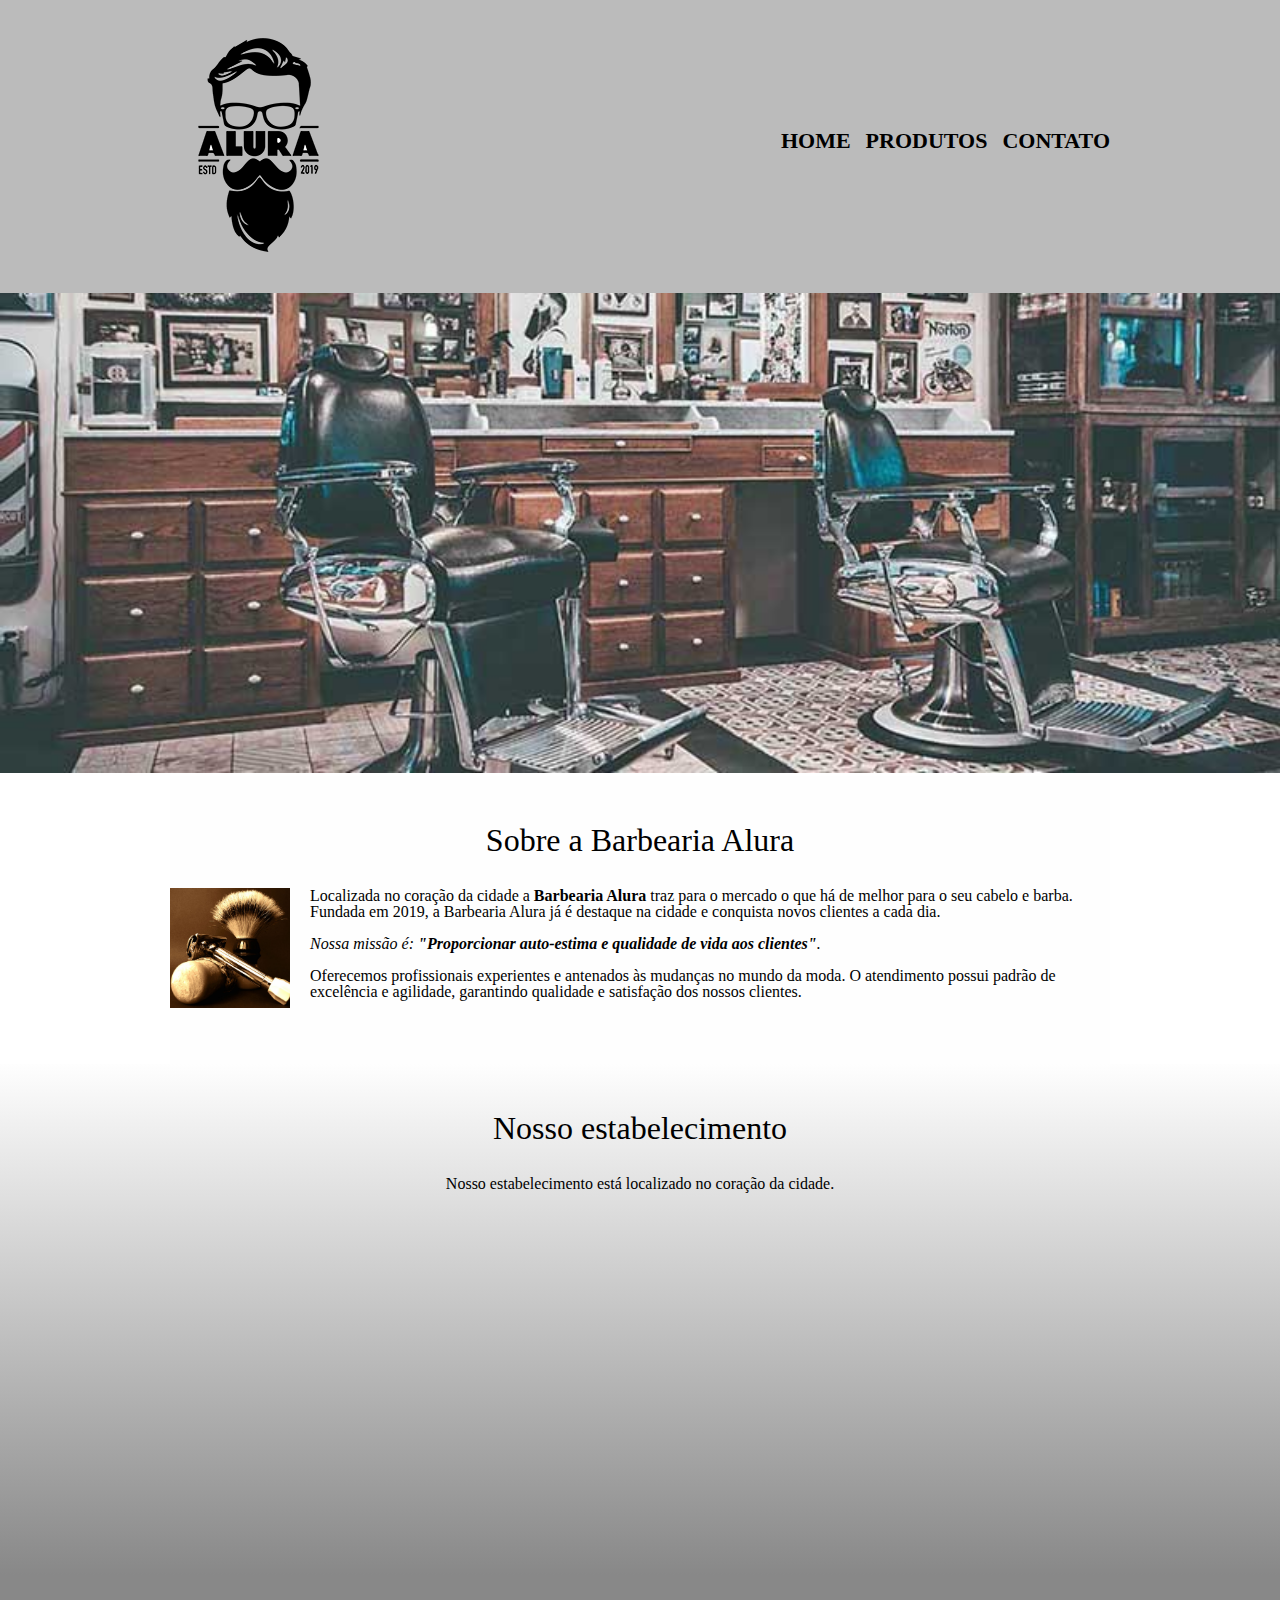
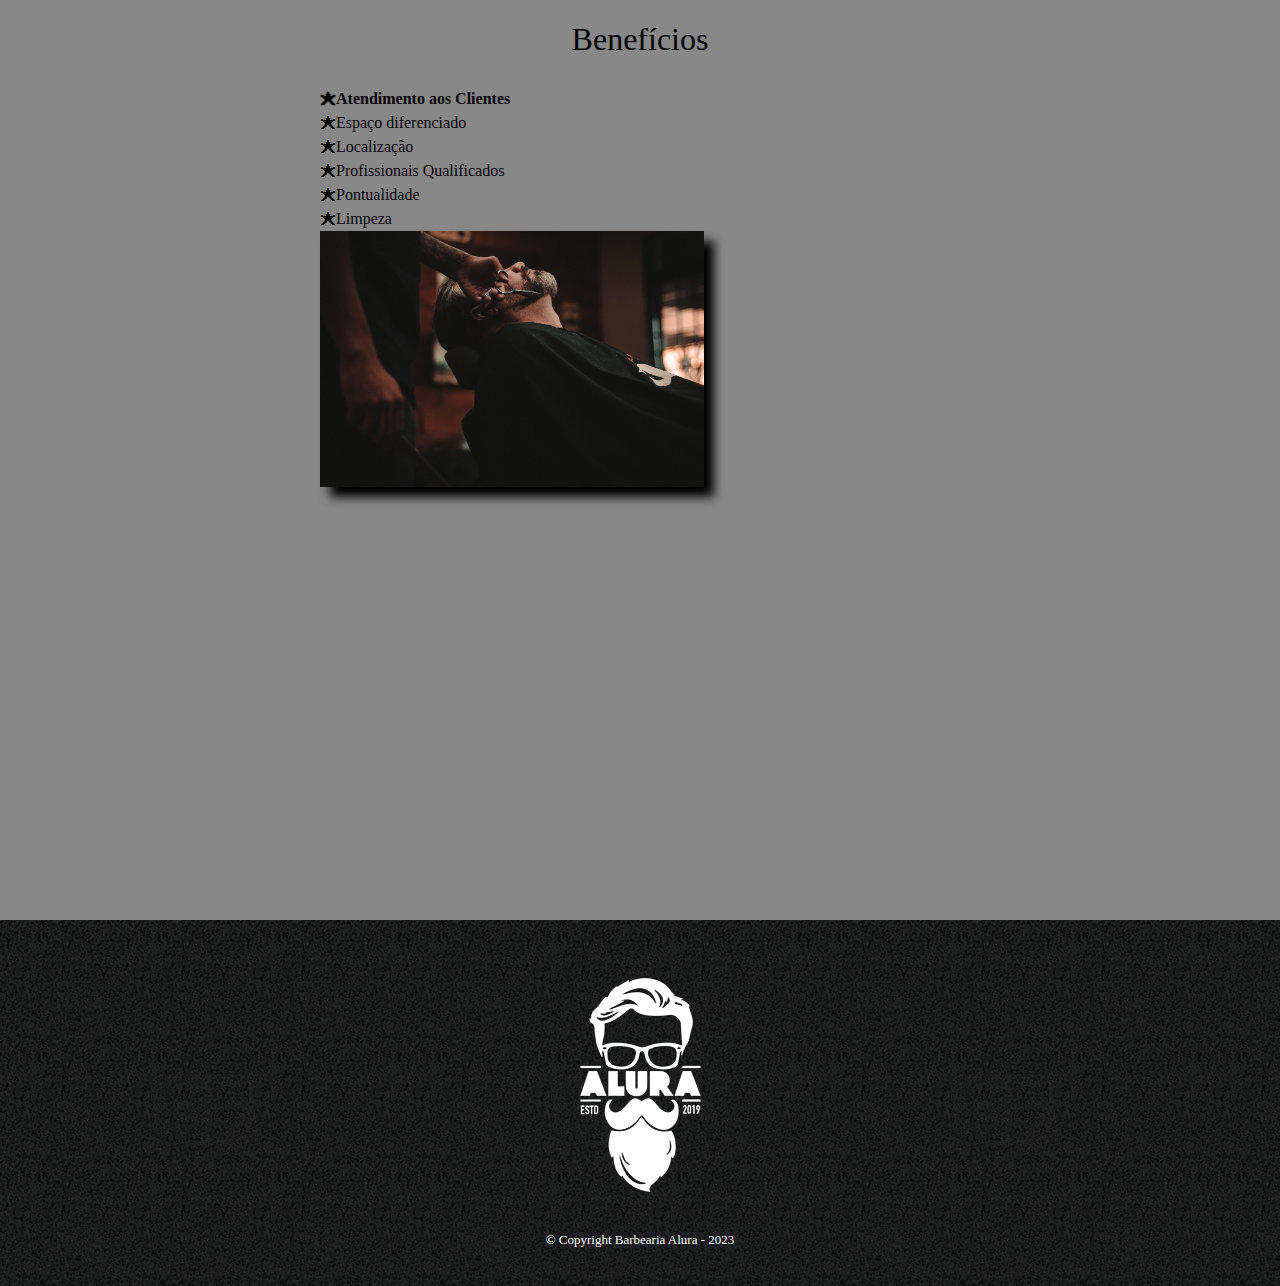
<file: index.html>
<!DOCTYPE html>
<html lang="pt-br">
  <head>
    <meta charset="UTF-8" />
    <meta name="viewport" content="width=device-width" />
    <meta name="description" content="Um site feito para estudos em HTML/CSS" />
    <title>Barbearia Alura</title>
    <link rel="apple-touch-icon" sizes="180x180" href="./img/favicon/apple-touch-icon.png" />
    <link rel="icon" type="image/png" sizes="32x32" href="./img/favicon/favicon-32x32.png" />
    <link rel="icon" type="image/png" sizes="16x16" href="./img/favicon/favicon-16x16.png" />
    <link rel="manifest" href="./img/favicon/site.webmanifest" />

    <link rel="stylesheet" href="reset.css" />
    <link rel="stylesheet" href="style.css" />
  </head>

  <body>
    <header>
      <div class="caixa">
        <h1><img src="./img/logo.png" alt="logo da página" /></h1>

        <nav>
          <ul>
            <li><a href="index.html">Home</a></li>
            <li><a href="produtos.html">Produtos</a></li>
            <li><a href="contato.html">Contato</a></li>
          </ul>
        </nav>
      </div>
    </header>

    <img class="banner" src="./img/banner.jpg" alt="banner da página" />

    <main>
      <section class="principal">
        <h2 class="titulo-principal">Sobre a Barbearia Alura</h2>

        <img class="utensilios" src="./img/utensilios.jpg" alt="Utensilios de um barbeiro." />

        <p>
          Localizada no coração da cidade a <strong>Barbearia Alura</strong> traz para o mercado o que há de melhor para o seu cabelo e barba. Fundada em 2019, a Barbearia Alura já é destaque na
          cidade e conquista novos clientes a cada dia.
        </p>

        <p id="missao">
          <em>Nossa missão é: <strong>"Proporcionar auto-estima e qualidade de vida aos clientes"</strong>.</em>
        </p>

        <p>
          Oferecemos profissionais experientes e antenados às mudanças no mundo da moda. O atendimento possui padrão de excelência e agilidade, garantindo qualidade e satisfação dos nossos clientes.
        </p>
      </section>

      <section class="mapa">
        <h3 class="titulo-principal">Nosso estabelecimento</h3>
        <p>Nosso estabelecimento está localizado no coração da cidade.</p>

        <div class="mapa-conteudo">
          <iframe
            src="https://www.google.com/maps/embed?pb=!1m18!1m12!1m3!1d3656.4483278365396!2d-46.63466568562861!3d-23.588249068469487!2m3!1f0!2f0!3f0!3m2!1i1024!2i768!4f13.1!3m3!1m2!1s0x94ce5a2b2ed7f3a1%3A0xab35da2f5ca62674!2sCaelum!5e0!3m2!1spt-BR!2sbr!4v1568814489656!5m2!1spt-BR!2sbr"
            width="100%"
            height="300"
            frameborder="0"
            style="border: 0"
            allowfullscreen=""
            loading="lazy"
            title="um mapa do google sobre a localização do estabelecimento"
          ></iframe>
        </div>
      </section>

      <section class="beneficios">
        <h3 class="titulo-principal">Benefícios</h3>

        <div class="conteudo-beneficios">
          <ul class="lista-beneficios">
            <li class="itens">Atendimento aos Clientes</li>
            <li class="itens">Espaço diferenciado</li>
            <li class="itens">Localização</li>
            <li class="itens">Profissionais Qualificados</li>
            <li class="itens">Pontualidade</li>
            <li class="itens">Limpeza</li>
          </ul>
          <img src="./img/beneficios.jpg" class="imagem-beneficios" alt="Um homem fazendo a barba" />
        </div>

        <div class="video">
          <iframe
            width="100%"
            height="315"
            src="https://www.youtube.com/embed/wcVVXUV0YUY"
            frameborder="0"
            allow="accelerometer; autoplay; encrypted-media; gyroscope; picture-in-picture"
            loading="lazy"
            title="video no youtube sobre barbearia"
            allowfullscreen
          ></iframe>
        </div>
      </section>
    </main>

    <footer>
      <img src="./img/logo-branco.png" alt="logo" />
      <p class="copyright">&copy; Copyright Barbearia Alura - 2023</p>
    </footer>
  </body>
</html>
</file>
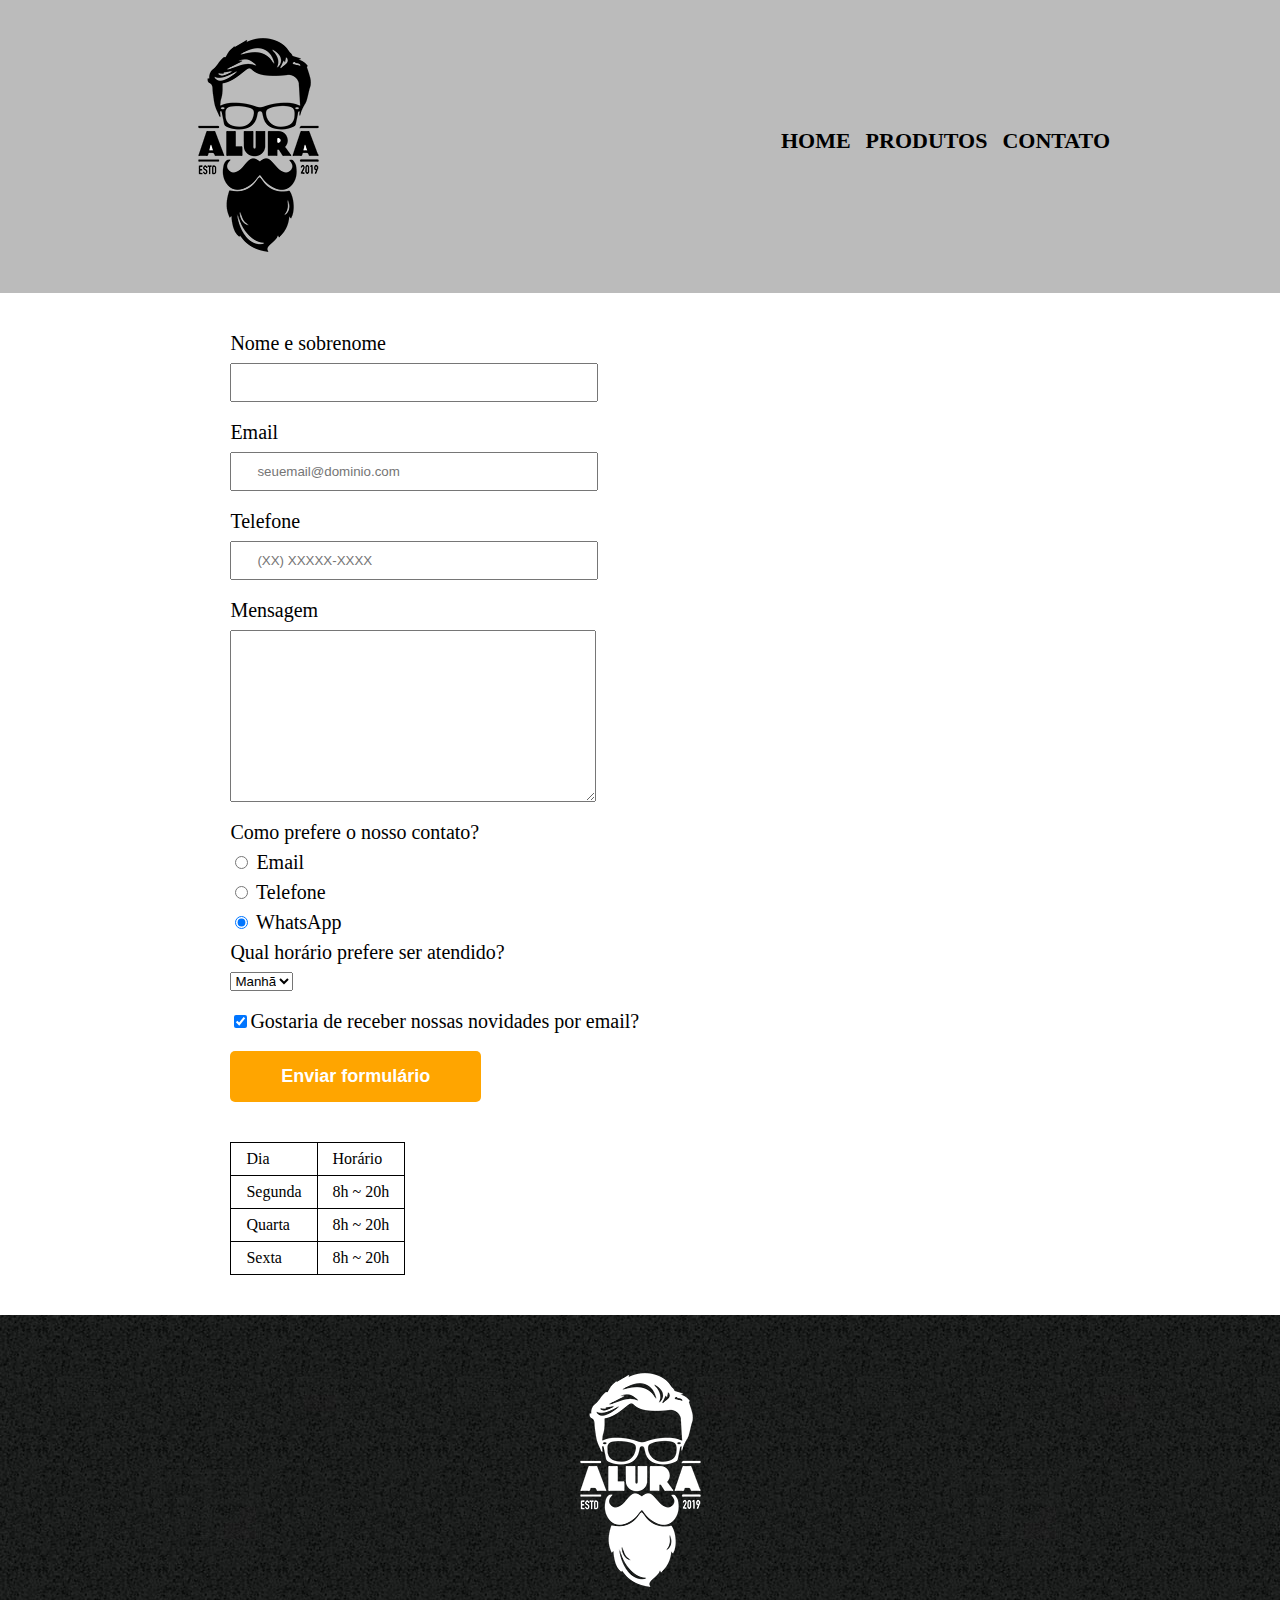
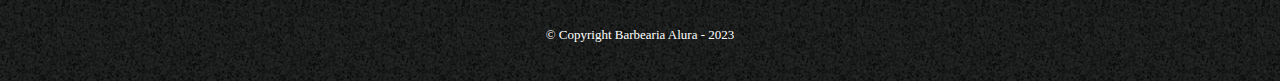
<file: contato.html>
<!DOCTYPE html>
<html lang="pt-br">
  <head>
    <meta charset="UTF-8" />
    <meta name="viewport" content="width=device-width" />
    <title>Contato - Barbearia Alura</title>
    <link rel="apple-touch-icon" sizes="180x180" href="./img/favicon/apple-touch-icon.png" />
    <link rel="icon" type="image/png" sizes="32x32" href="./img/favicon/favicon-32x32.png" />
    <link rel="icon" type="image/png" sizes="16x16" href="./img/favicon/favicon-16x16.png" />
    <link rel="manifest" href="./img/favicon/site.webmanifest" />

    <link rel="stylesheet" href="reset.css" />
    <link rel="stylesheet" href="style.css" />
    <link href="https://fonts.googleapis.com/css?family=Montserrat&display=swap" rel="stylesheet" />
  </head>

  <body>
    <header>
      <div class="caixa">
        <h1><img src="./img/logo.png" /></h1>

        <nav>
          <ul>
            <li><a href="index.html">Home</a></li>
            <li><a href="produtos.html">Produtos</a></li>
            <li><a href="contato.html">Contato</a></li>
          </ul>
        </nav>
      </div>
    </header>

    <main style="margin-left: 18vw; max-width: max-content">
      <form>
        <label for="nomesobrenome">Nome e sobrenome</label>
        <input type="text" id="nomesobrenome" class="input-padrao" required />

        <label for="email">Email</label>
        <input type="email" id="email" class="input-padrao" required placeholder="seuemail@dominio.com" />

        <label for="telefone">Telefone</label>
        <input type="tel" id="telefone" class="input-padrao" required placeholder="(XX) XXXXX-XXXX" />

        <label for="mensagem">Mensagem</label>
        <textarea cols="70" rows="10" id="mensagem" class="input-padrao" required></textarea>

        <fieldset>
          <legend>Como prefere o nosso contato?</legend>
          <label for="radio-email"><input type="radio" name="contato" value="email" id="radio-email" /> Email</label>

          <label for="radio-telefone"><input type="radio" name="contato" value="telefone" id="radio-telefone" /> Telefone</label>

          <label for="radio-whatsapp"><input type="radio" name="contato" value="whatsapp" id="radio-whatsapp" checked /> WhatsApp</label>
        </fieldset>

        <fieldset>
          <legend>Qual horário prefere ser atendido?</legend>
          <select>
            <option>Manhã</option>
            <option>Tarde</option>
            <option>Noite</option>
          </select>
        </fieldset>

        <label class="checkbox"><input type="checkbox" checked />Gostaria de receber nossas novidades por email?</label>

        <input type="submit" value="Enviar formulário" class="enviar" />
      </form>

      <table>
        <tr>
          <td>Dia</td>
          <td>Horário</td>
        </tr>
        <tr>
          <td>Segunda</td>
          <td>8h ~ 20h</td>
        </tr>
        <tr>
          <td>Quarta</td>
          <td>8h ~ 20h</td>
        </tr>
        <tr>
          <td>Sexta</td>
          <td>8h ~ 20h</td>
        </tr>
      </table>
    </main>

    <footer>
      <img src="./img/logo-branco.png" alt="Logo da Barbearia Alura" />
      <p class="copyright">&copy; Copyright Barbearia Alura - 2023</p>
    </footer>
  </body>
</html>
</file>
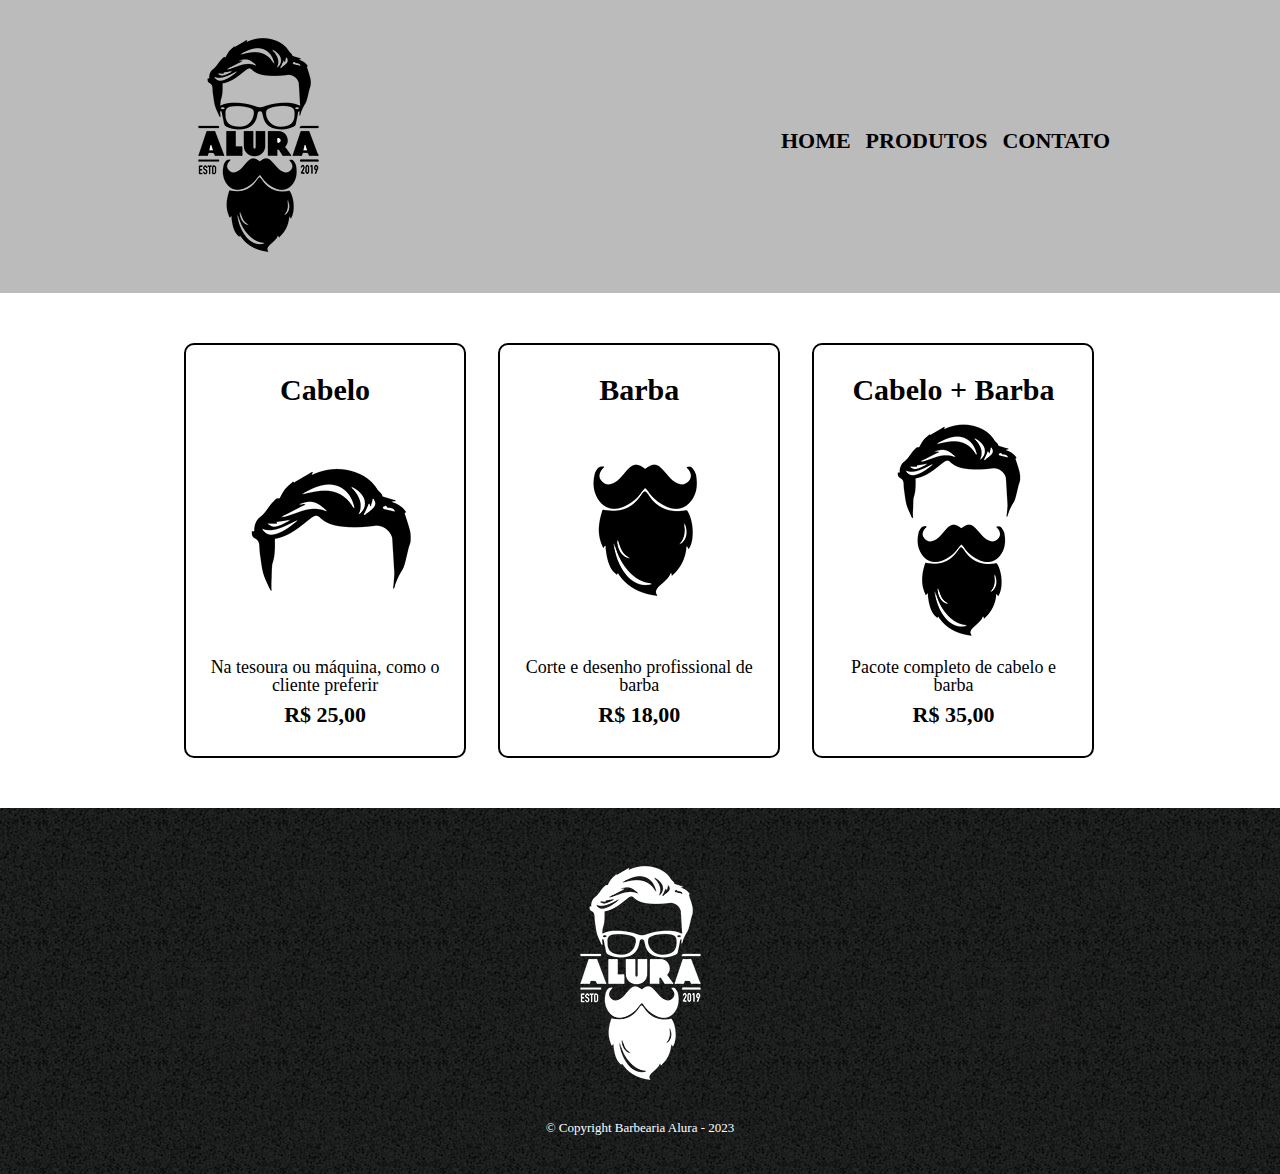
<file: produtos.html>
<!DOCTYPE html>
<html lang="pt-br">
  <head>
    <meta charset="UTF-8" />
    <title>Produtos - Barbearia Alura</title>
    <meta name="viewport" content="width=device-width" />
    <link rel="apple-touch-icon" sizes="180x180" href="./img/favicon/apple-touch-icon.png" />
    <link rel="icon" type="image/png" sizes="32x32" href="./img/favicon/favicon-32x32.png" />
    <link rel="icon" type="image/png" sizes="16x16" href="./img/favicon/favicon-16x16.png" />
    <link rel="manifest" href="./img/favicon/site.webmanifest" />

    <link rel="stylesheet" href="reset.css" />
    <link rel="stylesheet" href="style.css" />
    <link href="https://fonts.googleapis.com/css?family=Montserrat&display=swap" rel="stylesheet" />
  </head>

  <body>
    <header>
      <div class="caixa">
        <h1><img src="./img/logo.png" /></h1>

        <nav>
          <ul>
            <li><a href="index.html">Home</a></li>
            <li><a href="produtos.html">Produtos</a></li>
            <li><a href="contato.html">Contato</a></li>
          </ul>
        </nav>
      </div>
    </header>

    <main>
      <ul class="produtos">
        <li>
          <h2>Cabelo</h2>
          <img src="./img/cabelo.jpg" />
          <p class="produto-descricao">Na tesoura ou máquina, como o cliente preferir</p>
          <p class="produto-preco">R$ 25,00</p>
        </li>
        <li>
          <h2>Barba</h2>
          <img src="./img/barba.jpg" />
          <p class="produto-descricao">Corte e desenho profissional de barba</p>
          <p class="produto-preco">R$ 18,00</p>
        </li>
        <li>
          <h2>Cabelo + Barba</h2>
          <img src="./img/cabelo+barba.jpg" />
          <p class="produto-descricao">Pacote completo de cabelo e barba</p>
          <p class="produto-preco">R$ 35,00</p>
        </li>
      </ul>
    </main>

    <footer>
      <img src="./img/logo-branco.png" />
      <p class="copyright">&copy; Copyright Barbearia Alura - 2023</p>
    </footer>
  </body>
</html>
</file>
<file: style.css>
@font-face {
  font-family: "Montserrat", sans-serif;
  src: url(https://fonts.googleapis.com/css?family=Montserrat&display=swap);
  font-display: swap;
}

header {
  background: #bbbbbb;
  padding: 20px 0;
  display: flex;
  justify-content: space-between;
}

.caixa {
  position: relative;
  width: 940px;
  margin: 0 auto;
}

nav {
  position: absolute;
  top: 110px;
  right: 0;
}

nav > ul {
  display: flex;
}

nav li {
  display: inline;
  margin: 0 0 0 15px;
}

nav a {
  text-transform: uppercase;
  color: #000000;
  font-weight: bold;
  font-size: 22px;
  text-decoration: none;
}

nav a:hover {
  color: #c78c19;
}

.produtos {
  width: 940px;
  max-width: 100%;
  margin: 0 auto;
  padding: 50px 0;
}

.produtos li {
  display: inline-block;
  text-align: center;
  width: 30%;
  vertical-align: top;
  margin: 0 1.5%;
  padding: 30px 20px;
  box-sizing: border-box;
  border: 2px solid #000000;
  border-radius: 10px;
}

.produtos li:hover {
  border-color: #c78c19;
  cursor: pointer;
}

.produtos li:active {
  border-color: #088c19;
}

.produtos h2 {
  font-size: 30px;
  font-weight: bold;
}

.produto-descricao {
  font-size: 18px;
}

.produto-preco {
  font-size: 22px;
  font-weight: bold;
  margin-top: 10px;
}

footer {
  text-align: center;
  background: url("./img/bg.jpg");
  padding: 40px 0;
}

.copyright {
  color: #ffffff;
  font-size: 13px;
  margin: 20px 0 0;
}

form {
  margin: 40px 0;
}

form label,
form legend {
  display: block;
  font-size: 20px;
  margin: 0 0 10px;
}

.input-padrao {
  display: block;
  margin: 0 0 20px;
  padding: 10px 25px;
  width: 50%;
}

.checkbox {
  margin: 20px 0;
}

.enviar {
  width: 40%;
  padding: 15px 0;
  background: orange;
  color: white;
  font-weight: bold;
  font-size: 18px;
  border: none;
  border-radius: 5px;
  transition: 1s all;
  cursor: pointer;
}

.enviar:hover {
  background: darkorange;
  cursor: pointer;
}

table {
  margin: 20px 0 40px;
}

thead {
  background: #555555;
  color: white;
  font-weight: bold;
}

td,
th {
  border: 1px solid #000000;
  padding: 8px 15px;
}

/* css da página inicial */
.banner {
  width: 100%;
}

.titulo-principal {
  text-align: center;
  font-size: 2em;
  margin: 0 0 1em;
  clear: left;
}

.principal {
  padding: 3em 0;
  background: #fefefe;
  width: 940px;
  margin: 0 auto;
}

.principal p {
  margin: 0 0 1em;
}

.principal strong {
  font-weight: bold;
}

.principal em {
  font-style: italic;
}

.utensilios {
  width: 120px;
  float: left;
  margin: 0 20px 20px 0;
}

.mapa {
  padding: 3em 0;
  background: linear-gradient(#fefefe, #888888);
}

.mapa-conteudo {
  width: 940px;
  margin: 0 auto;
}

.mapa p {
  margin: 0 0 2em;
  text-align: center;
}

.beneficios {
  padding: 3em 0;
  background: #888888;
}

.conteudo-beneficios {
  width: 640px;
  margin: 0 auto;
}

.lista-beneficios {
  width: 40%;
  display: inline-block;
  vertical-align: top;
}

.itens {
  line-height: 1.5;
}

.itens:first-child {
  font-weight: bold;
}

.itens:before {
  content: "🟊";
}

.imagem-beneficios {
  width: 60%;
  opacity: 1;
  transition: 400ms;
  box-shadow: 10px 10px 10px 0 #000000;
}

.imagem-beneficios:hover {
  opacity: 0.3;
}

.video {
  width: 560px;
  margin: 2em auto;
}

@media screen and (max-width: 480px) {
  .caixa,
  .principal,
  .conteudo-beneficios,
  .mapa-conteudo,
  .video {
    width: auto;
  }

  h1 {
    text-align: center;
  }

  nav {
    position: static;
  }

  .lista-beneficios,
  .imagem-beneficios {
    width: 100%;
  }
  .enviar {
    width: max-content;
    padding: 15px 5px;
  }
}

@media screen and (max-width: 940px) {
  .produtos li {
    display: block;
    margin-bottom: 5px;
    width: initial;
  }
}
</file>
